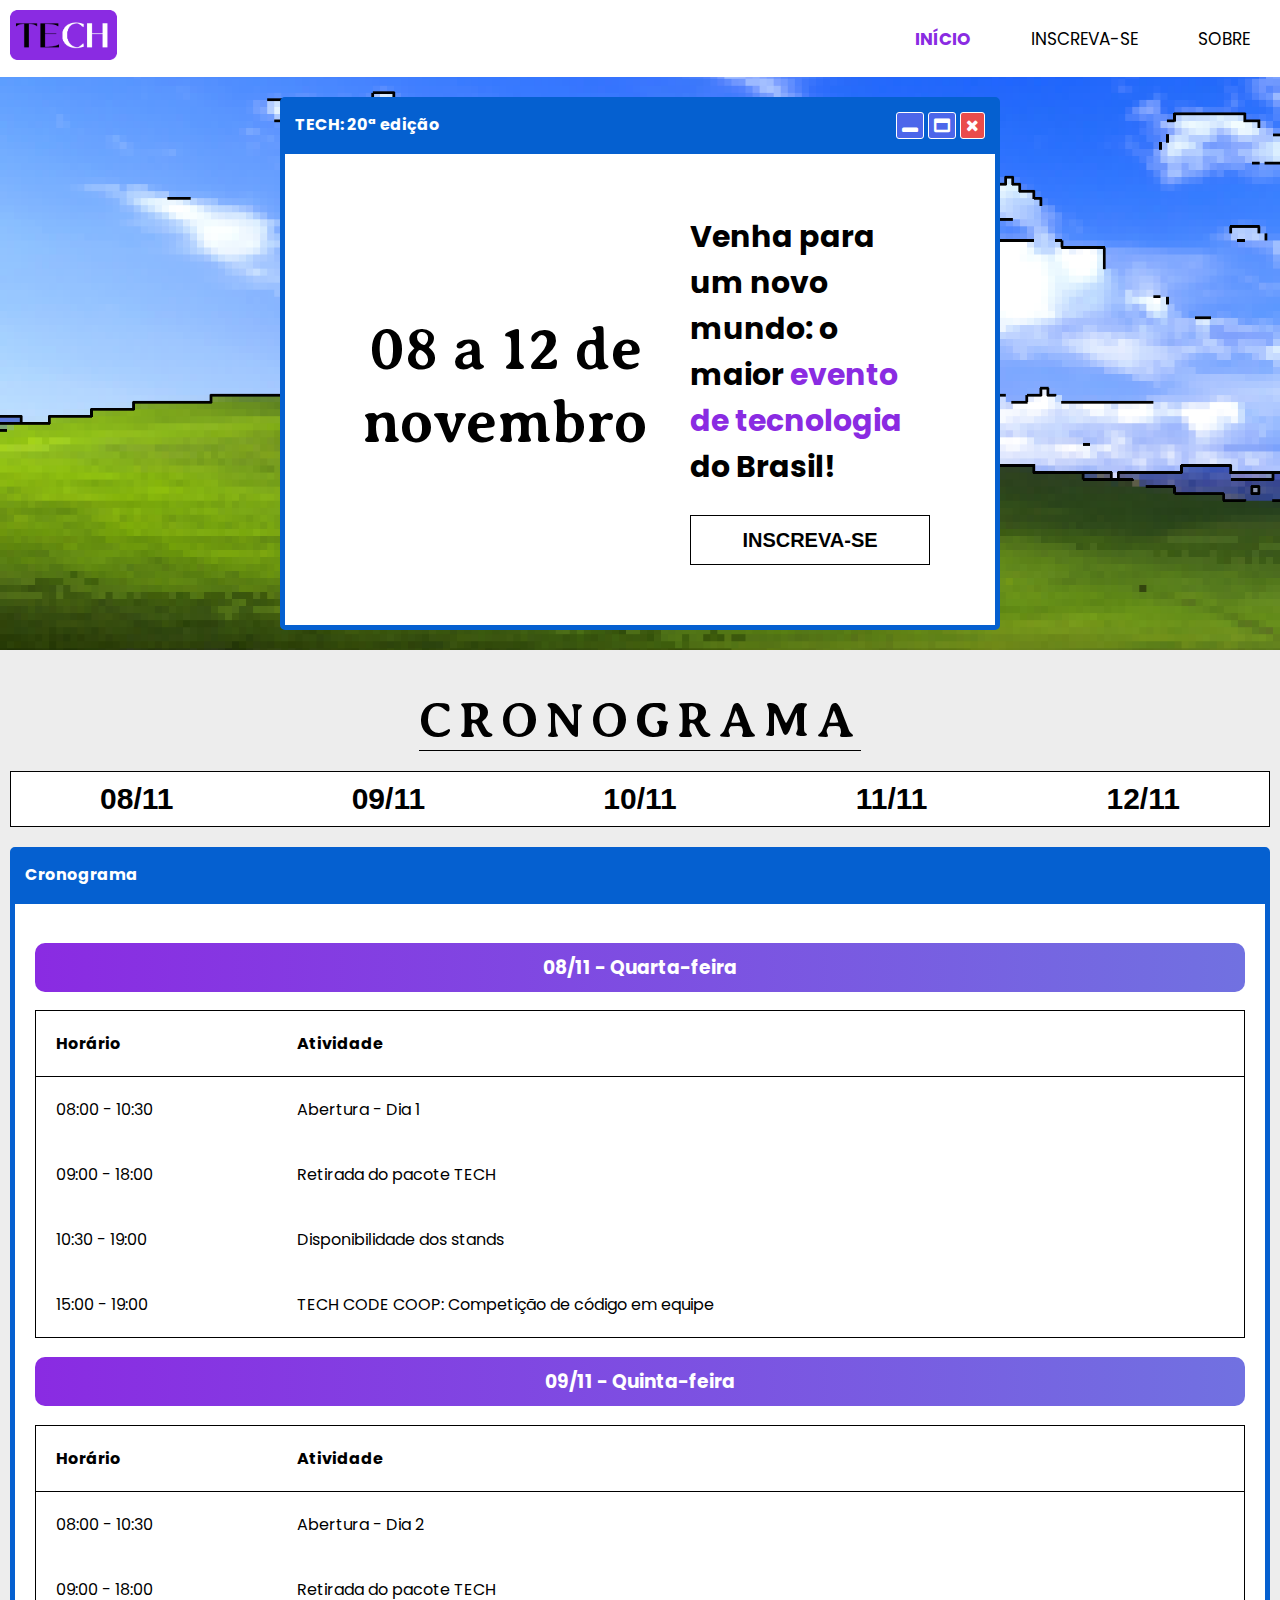
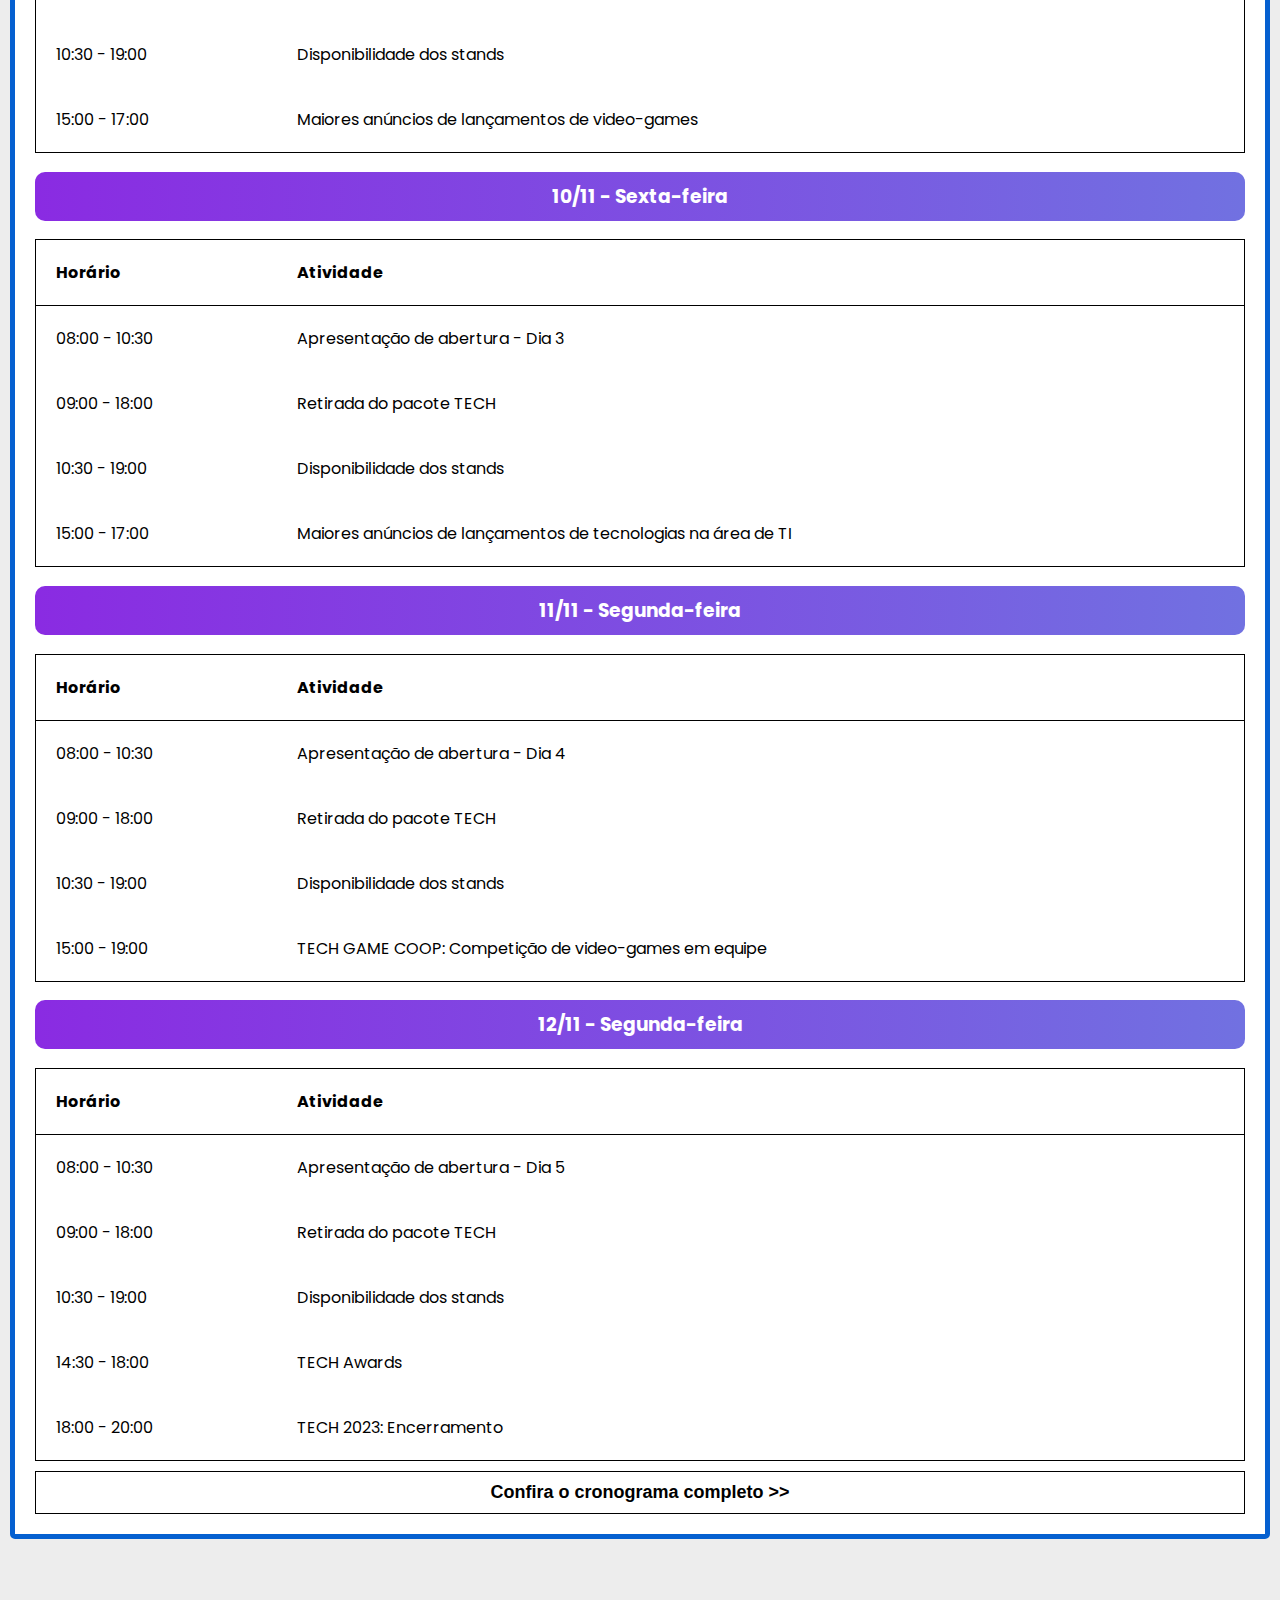
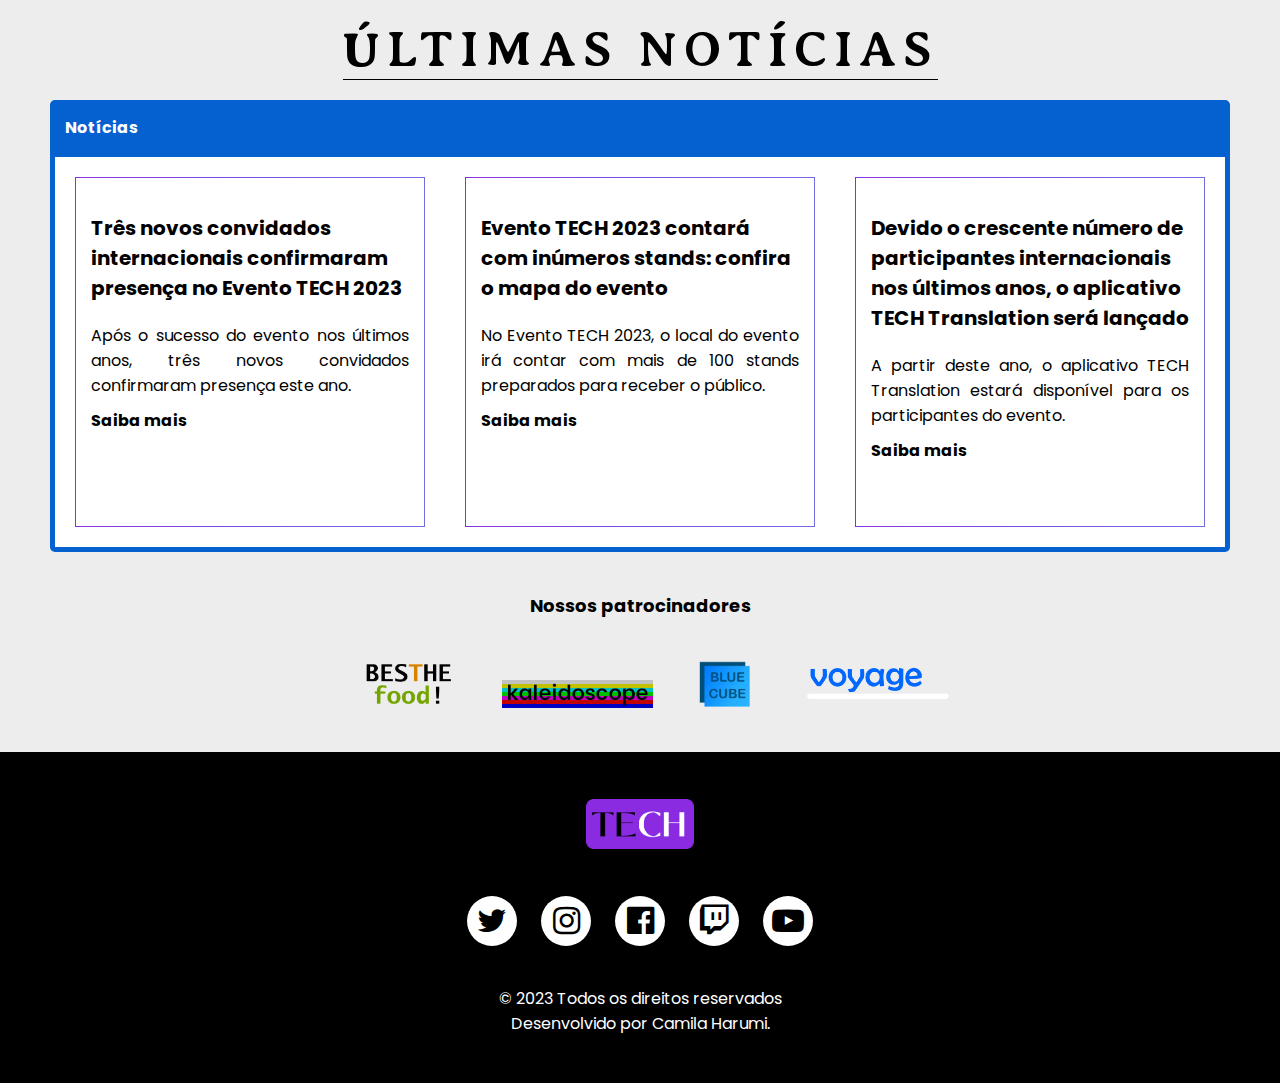
<file: index.html>
<!DOCTYPE html>
<html lang="pt-br">
<head>
    <meta charset="UTF-8">
    <meta name="viewport" content="width=device-width, initial-scale=1.0">
    <link rel="stylesheet" href="estilos/style.css">
    <link rel="stylesheet" href="estilos/styleIndex.css">
    <link rel="stylesheet" href="estilos/media-query.css">

    <link rel="stylesheet" href="https://cdnjs.cloudflare.com/ajax/libs/font-awesome/4.7.0/css/font-awesome.css">
    <link rel="stylesheet" href="https://fonts.googleapis.com/icon?family=Material+Icons"/>
    <link rel="shortcut icon" href="imagens/favicon.ico" type="image/x-icon">

    <title>TECH</title>
</head>
<body onresize="mudouTamanho()">
    <script type="text/javascript" src="script/script.js"></script>
    <header>
        <div class="caixa-logo">
            <a href="index.html"><img class="imagem-logo" src="imagens/logo-tech.png" alt="tech logo"></a>
        </div>

        <i id="menu-hamburguer" class="material-icons" onclick="clickMenu()">menu</i>
        <nav id="itens">
            <ul>
                <li><a id="active" class="menu-pagina" href="index.html" target="_self">Início</a></li>
                <li><a class="menu-pagina" href="form.html" target="_self">Inscreva-se</a></li>
                <li><a class="menu-pagina" href="about.html" target="_self">Sobre</a></li>
            </ul>
        </nav>
    </header>

    <main>
        <section id="informacoes">
            <div class="caixa-janela">
                <div class="janela">
                    <div class="titulo-janela">
                        <p>TECH: 20ª edição</p>
                        <div class="botoes-janela">
                            <div class="botao-minimize-icon">
                                <i class="fa fa-window-minimize" aria-hidden="true"></i>
                            </div>
                            <div class="botao-maximize-icon">
                                <i class="fa fa-window-maximize" aria-hidden="true"></i>
                            </div>
                            <div class="botao-close-icon">
                                <i class="fa fa-close" aria-hidden="true"></i>
                            </div>
                        </div>
                    </div>
                    <div id="container">
                        <article id="caixa">
                            <div class="caixa-conteudo">
                                <p>08 a 12 de novembro</p>
                            </div>
                        </article>
                        <article id="inscrever">
                            <p class="mensagem">Venha para um novo mundo: o maior <span class="texto-marcado">evento de tecnologia</span> do Brasil!</p>
                            <button class="botao-inscrever" type="button" onclick="window.location.href='form.html'">Inscreva-se</button>
                        </article>
                    </div>
                </div>
            </div>
        </section>

        <section id="cronograma">
            <h1>Cronograma</h1>
            <article>
                <div id="datas">
                    <button type="button" onclick="document.location.href='#primeiro-dia'">08/11</button>
                    <button type="button" onclick="document.location.href='#segundo-dia'">09/11</button>
                    <button type="button" onclick="document.location.href='#terceiro-dia'">10/11</button>
                    <button type="button" onclick="document.location.href='#quarto-dia'">11/11</button>
                    <button type="button" onclick="document.location.href='#quinto-dia'">12/11</button>
                </div>

                <div id="caixa-cronograma">
                    <div class="janela">
                        <div class="titulo-janela">
                            <p>Cronograma</p>
                        </div>
                        <div class="caixa-conteudo">
                            <div id="primeiro-dia" class="cronograma-dia">
                                <h3 class="titulo-dia">08/11 - Quarta-feira</h3>
                                <table>
                                    <tr>
                                        <th class="tabela-horario">Horário</th>
                                        <th class="tabela-atividade">Atividade</th>
                                    </tr>
                                    <tr>
                                        <td>08:00 - 10:30</td>
                                        <td>Abertura - Dia 1</td>
                                    </tr>
                                    <tr>
                                        <td>09:00 - 18:00</td>
                                        <td>Retirada do pacote TECH</td>
                                    </tr>
                                    <tr>
                                        <td>10:30 - 19:00</td>
                                        <td>Disponibilidade dos stands</td>
                                    </tr>
                                    <tr>
                                        <td>15:00 - 19:00</td>
                                        <td>TECH CODE COOP: Competição de código em equipe</td>
                                    </tr>
                                </table>
                            </div>
                            <div id="segundo-dia" class="cronograma-dia">
                                <h3 class="titulo-dia">09/11 - Quinta-feira</h3>
                                <table>
                                    <tr>
                                        <th class="tabela-horario">Horário</th>
                                        <th class="tabela-atividade">Atividade</th>
                                    </tr>
                                    <tr>
                                        <td>08:00 - 10:30</td>
                                        <td>Abertura - Dia 2</td>
                                    </tr>
                                    <tr>
                                        <td>09:00 - 18:00</td>
                                        <td>Retirada do pacote TECH</td>
                                    </tr>
                                    <tr>
                                        <td>10:30 - 19:00</td>
                                        <td>Disponibilidade dos stands</td>
                                    </tr>
                                    <tr>
                                        <td>15:00 - 17:00</td>
                                        <td>Maiores anúncios de lançamentos de video-games</td>
                                    </tr>
                                </table>
                            </div>
                            <div id="terceiro-dia" class="cronograma-dia">
                                <h3 class="titulo-dia">10/11 - Sexta-feira</h3>
                                <table>
                                    <tr>
                                        <th class="tabela-horario">Horário</th>
                                        <th class="tabela-atividade">Atividade</th>
                                    </tr>
                                    <tr>
                                        <td>08:00 - 10:30</td>
                                        <td>Apresentação de abertura - Dia 3</td>
                                    </tr>
                                    <tr>
                                        <td>09:00 - 18:00</td>
                                        <td>Retirada do pacote TECH</td>
                                    </tr>
                                    <tr>
                                        <td>10:30 - 19:00</td>
                                        <td>Disponibilidade dos stands</td>
                                    </tr>
                                    <tr>
                                        <td>15:00 - 17:00</td>
                                        <td>Maiores anúncios de lançamentos de tecnologias na área de TI</td>
                                    </tr>
                                </table>
                            </div>
                            <div id="quarto-dia" class="cronograma-dia">
                                <h3 class="titulo-dia">11/11 - Segunda-feira</h3>
                                <table>
                                    <tr>
                                        <th class="tabela-horario">Horário</th>
                                        <th class="tabela-atividade">Atividade</th>
                                    </tr>
                                    <tr>
                                        <td>08:00 - 10:30</td>
                                        <td>Apresentação de abertura - Dia 4</td>
                                    </tr>
                                    <tr>
                                        <td>09:00 - 18:00</td>
                                        <td>Retirada do pacote TECH</td>
                                    </tr>
                                    <tr>
                                        <td>10:30 - 19:00</td>
                                        <td>Disponibilidade dos stands</td>
                                    </tr>
                                    <tr>
                                        <td>15:00 - 19:00</td>
                                        <td>TECH GAME COOP: Competição de video-games em equipe</td>
                                    </tr>
                                </table>
                            </div>
                    
                            <div id="quinto-dia" class="cronograma-dia">
                                <h3 class="titulo-dia">12/11 - Segunda-feira</h3>
                                <table>
                                    <tr>
                                        <th class="tabela-horario">Horário</th>
                                        <th class="tabela-atividade">Atividade</th>
                                    </tr>
                                    <tr>
                                        <td>08:00 - 10:30</td>
                                        <td>Apresentação de abertura - Dia 5</td>
                                    </tr>
                                    <tr>
                                        <td>09:00 - 18:00</td>
                                        <td>Retirada do pacote TECH</td>
                                    </tr>
                                    <tr>
                                        <td>10:30 - 19:00</td>
                                        <td>Disponibilidade dos stands</td>
                                    </tr>
                                    <tr>
                                        <td>14:30 - 18:00</td>
                                        <td>TECH Awards</td>
                                    </tr>
                                    <tr>
                                        <td>18:00 - 20:00</td>
                                        <td>TECH 2023: Encerramento</td>
                                    </tr>
                                </table>
                            </div>

                            <div class="cronograma-completo">
                                <button class="botao-cronograma-completo" type="button" onclick="window.location.href='#'">
                                    Confira o cronograma completo &gt;&gt;
                                </button>
                            </div>
                        </div>
                    </div>
                </div>
            </article>
        </section>

        <section id="ultimas-noticias">
            <h1>Últimas notícias</h1>
            <div class="janela">
                <div class="titulo-janela">
                    <p>Notícias</p>
                </div>
                <div id="noticias">
                    <article class="caixa-noticia">
                        <div class="conteudo-noticia">
                            <h3 class="titulo-noticia">Três novos convidados internacionais confirmaram presença no Evento TECH 2023</h3>
                            <p>Após o sucesso do evento nos últimos anos, três novos convidados confirmaram presença este ano.</p>
                        </div>
                        <a class="saiba-mais" href="#">Saiba mais</a>
                    </article>
                    <article class="caixa-noticia">
                        <div class="conteudo-noticia">
                            <h3 class="titulo-noticia">Evento TECH 2023 contará com inúmeros stands: confira o mapa do evento</h3>
                            <p>No Evento TECH 2023, o local do evento irá contar com mais de 100 stands preparados para receber o público.</p>
                            <a class="saiba-mais" href="#">Saiba mais</a>
                        </div>
                    </article>
                    <article class="caixa-noticia">
                        <div class="conteudo-noticia">
                            <h3 class="titulo-noticia">Devido o crescente número de participantes internacionais nos últimos anos, o aplicativo TECH Translation será lançado</h3>
                            <p>A partir deste ano, o aplicativo TECH Translation estará disponível para os participantes do evento.</p>
                            <a class="saiba-mais" href="#">Saiba mais</a>
                        </div>
                    </article>
                </div>
            </div>
        </section>

        <div id="patrocinadores">
            <p>Nossos patrocinadores</p>
            <div id="logos-patrocinadores">
                <ul>
                    <li><img id="logo-the-best-food" src="imagens/logo-the-best-food.png" alt="the best food logo"></li>
                    <li><img id="logo-kaleidoscope" src="imagens/logo-kaleidoscope.png" alt="kaleidoscope logo"></li>
                    <li><img id="logo-bluecube" src="imagens/logo-bluecube.png" alt="blue cube logo"></li>
                    <li><img id="logo-voyage" src="imagens/logo-voyage.png" alt="voyage logo"></li>
                </ul>
            </div>
        </div>
    </main>

    <footer>
        <div id="footer-logo">
            <img class="imagem-logo" src="imagens/logo-tech.png" alt="tech logo">
        </div>
        <div id="compartilhar">
            <ul>
                <div class="botao-rede-social">
                    <li><i class="fa fa-twitter fa-2x" aria-hidden="true"><a href="#" target="_blank"></a></i></li>
                </div>
                <div class="botao-rede-social">
                    <li><i class="fa fa-instagram fa-2x" aria-hidden="true"><a href="#" target="_blank"></a></i></li>
                </div>
                <div class="botao-rede-social">
                    <li><i class="fa fa-facebook-official fa-2x" aria-hidden="true"><a href="#" target="_blank"></a></i></li>
                </div>
                <div class="botao-rede-social">
                    <li><i class="fa fa-twitch fa-2x" aria-hidden="true"><a href="#" target="_blank"></a></i></li>
                </div>
                <div class="botao-rede-social">
                    <li><i class="fa fa-youtube-play fa-2x" aria-hidden="true"><a href="#" target="_blank"></a></i></li>
                </div>
            </ul>
        </div>

        <div id="direitos">
            <p>&copy; 2023 Todos os direitos reservados</p>
            <p>Desenvolvido por Camila Harumi.</p>
        </div>
    </footer>
</body>
</html>
</file>
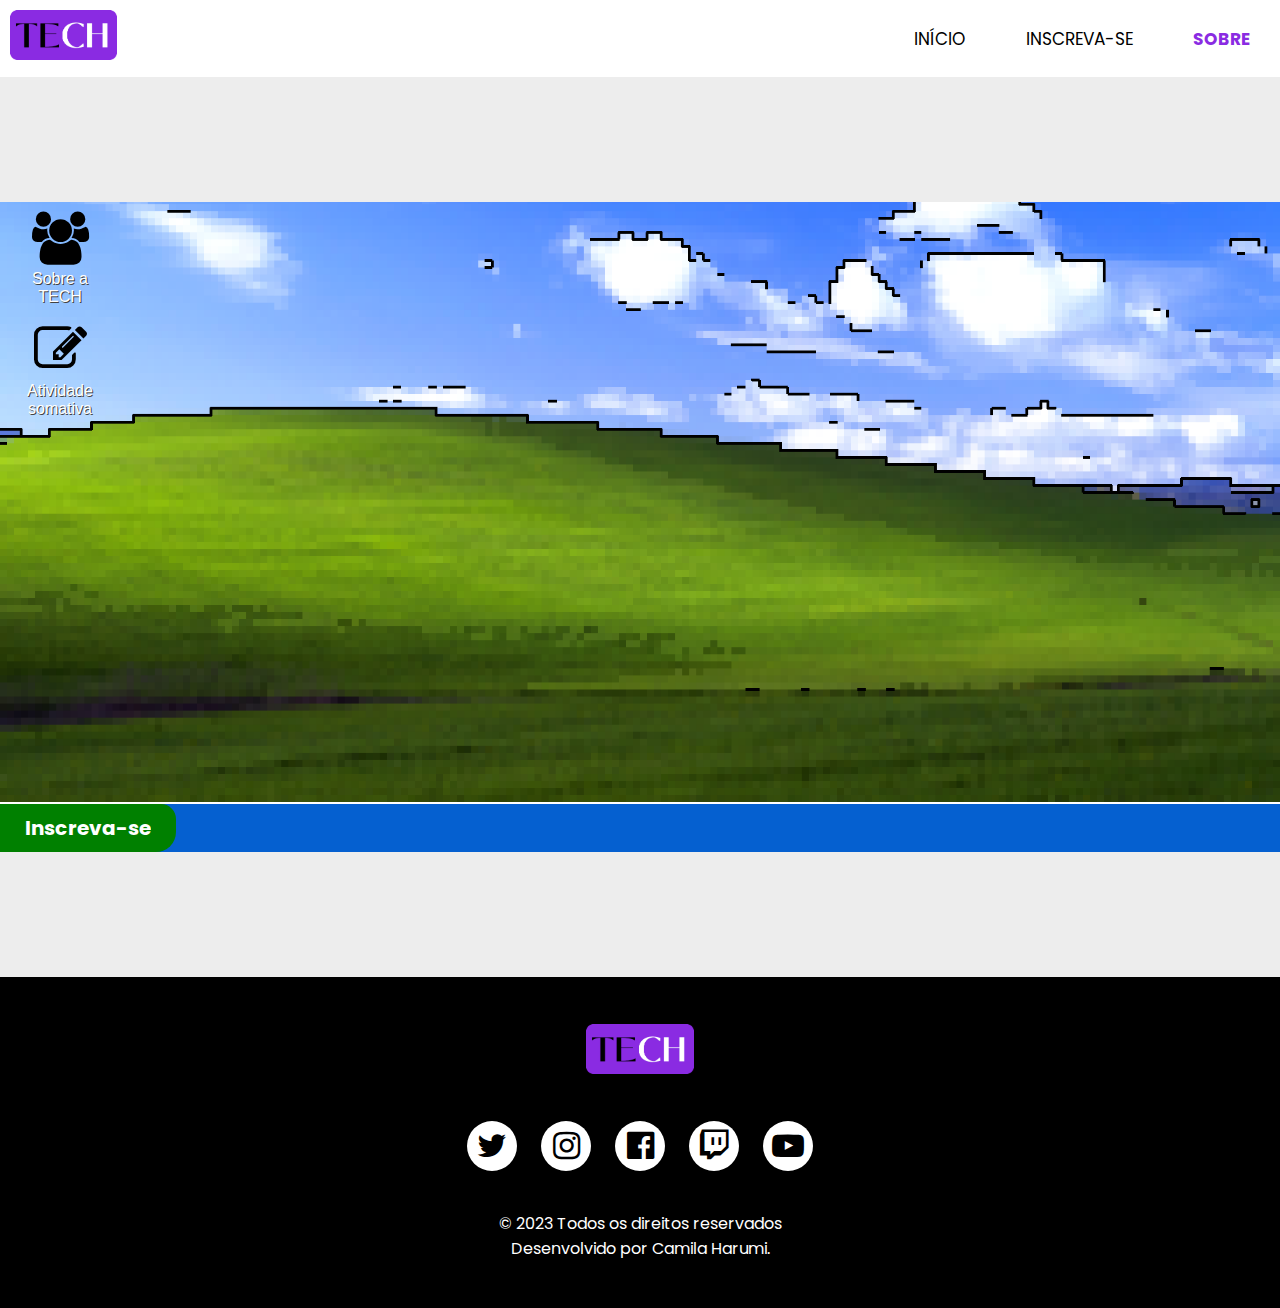
<file: about.html>
<!DOCTYPE html>
<html lang="pt-br">
<head>
    <meta charset="UTF-8">
    <meta name="viewport" content="width=device-width, initial-scale=1.0">
    <link rel="stylesheet" href="estilos/style.css">
    <link rel="stylesheet" href="estilos/styleAbout.css">
    <link rel="stylesheet" href="estilos/media-query.css">

    <link rel="stylesheet" href="https://cdnjs.cloudflare.com/ajax/libs/font-awesome/4.7.0/css/font-awesome.css">
    <link rel="stylesheet" href="https://fonts.googleapis.com/icon?family=Material+Icons"/>
    <link rel="shortcut icon" href="imagens/favicon.ico" type="image/x-icon">

    <title>Sobre</title>
</head>
<body onresize="mudouTamanho()">
    <script type="text/javascript" src="script/script.js"></script>
    <header>
        <div class="caixa-logo">
            <a href="index.html"><img class="imagem-logo" src="imagens/logo-tech.png" alt="tech logo"></a>
        </div>

        <i id="menu-hamburguer" class="material-icons" onclick="clickMenu()">menu</i>
        <nav id="itens">
            <ul>
                <li><a class="menu-pagina" href="index.html" target="_self">Início</a></li>
                <li><a class="menu-pagina" href="form.html" target="_self">Inscreva-se</a></li>
                <li><a id="active" class="menu-pagina" href="about.html" target="_self">Sobre</a></li>
            </ul>
        </nav>
    </header>

    <main>
        <section id="sobre">
            <div class="computador">
                <div class="area-trabalho">
                    <div class="icones-area-trabalho">
                        <ul>
                            <li class="icone">
                                <!--Abrir o modal-->
                                <button id="tech-modal-button" onclick="openModal('tech')">
                                    <i class="fa fa-users fa-4x" aria-hidden="true"></i>
                                    <p>Sobre a TECH</p>
                                </button>
                            <li class="icone">
                                <!--Abrir o modal-->
                                <button id="atividade-somativa-modal-button" onclick="openModal('atividade-somativa')">
                                    <i class="fa fa-pencil-square-o fa-4x" aria-hidden="true"></i>
                                    <p>Atividade somativa</p>
                                </button>
                            </li>
                        </ul>
                    </div>

                    <!--Modal-->
                    <div id="tech-modal" class="modal">
                        <div class="titulo-janela">
                            <p>TECH</p>
                            <div class="botoes-janela">
                                <div class="botao-minimize-icon"><i class="fa fa-window-minimize" aria-hidden="true"></i></div>
                                <div class="botao-maximize-icon"><i class="fa fa-window-maximize" aria-hidden="true"></i></div>
                                <div class="botao-close-icon"><i class="fa fa-close" aria-hidden="true"></i></div>
                            </div>
                        </div>
                        <!-- Conteúdo do modal -->
                        <div class="conteudo-modal">
                            <section id="quem-somos">
                                <h2>Quem somos?</h2>
                                <article>
                                    <h3>Introdução</h3>
                                    <p>Somos a TECH, o maior evento anual de tecnologia do Brasil, que recebe diversos participantes e convidados do mundo inteiro em todas as suas edições. Temos como objetivo trazer entretenimento para o público com as diversas atrações disponíveis durante o período do evento, e queremos que você participe dessa experiência conosco!</p>
                                    <h3>O que é TECH?</h3>
                                    <p>Embora o nome TECH seja simples e frequentemente usado por empresas de tecnologia, possui um grande significado para a nossa história, pois carrega o nome da criadora do evento nas letras "CH".</p>
                                </article>
                            </section>
                        </div>
                    </div>

                    <!--Modal-->
                    <div id="atividade-somativa-modal" class="modal">
                        <div class="titulo-janela">
                            <p>Atividade somativa</p>
                            <div class="botoes-janela">
                                <div class="botao-minimize-icon"><i class="fa fa-window-minimize" aria-hidden="true"></i></div>
                                <div class="botao-maximize-icon"><i class="fa fa-window-maximize" aria-hidden="true"></i></div>
                                <div class="botao-close-icon"><i class="fa fa-close" aria-hidden="true"></i></div>
                            </div>
                        </div>
                        <!-- Conteúdo do modal -->
                        <div class="conteudo-modal">
                            <div id="pagina">
                                <div id="esquerda">
                                    <section id="apresentacao">
                                        <h2>Apresentação</h2>
                                        <article>
                                            <h3>Introdução</h3>
                                            <div id="texto-sobre-atividade">
                                                <p>O desenvolvimento desse site tem como objetivo explorar as capacidades que o conjunto de linguagens <abbr title="HyperText Markup Language">HTML</abbr>, <abbr title="Cascading Style Sheets">CSS</abbr> e JavaScript oferece.</p>
                                                <p>Para prover mais profundidade à atividade e possibilitar a utilização de diversos recursos, o site foi desenvolvido simulando um evento de tecnologia.</p>
                                            </div>
                            
                                            <h4>Percentual de utilização das linguagens HTML, CSS e JavaScript</h4>
                                            <p>*Os dados apresentados abaixo são apenas estimativas e não representam totalmente a realidade do código.</p>
                                            <div id="linguagens">
                                                <ul>
                                                    <li class="linguagem">
                                                        <span>HTML</span>
                                                        <span class="percentual">
                                                            <div style="width: 50%;"></div>
                                                        </span>
                                                    </li>
                                                    <li class="linguagem">
                                                        <span>CSS</span>
                                                        <span class="percentual">
                                                            <div style="width: 40%;"></div>
                                                        </span>
                                                    </li>
                                                    <li class="linguagem">
                                                        <span>JavaScript</span>
                                                        <span class="percentual">
                                                            <div style="width: 10%;"></div>
                                                        </span>
                                                    </li>
                                                </ul>
                                            </div>
                                        </article>
                                        <article>
                                            <h3>Componentes do site</h3>
                                            <ol type="1">
                                                <dl>
                                                    <div class="topico">
                                                        <li>
                                                            <dt>index.html</dt>
                                                            <dd><strong>Página inicial do site</strong>. Informações do evento que está sendo simulado como meio de apresentar as habilidades desenvolvidas durante a disciplina.</dd>
                                                        </li>
                                                    </div>
                                                    <div class="topico">
                                                        <li>
                                                            <dt>form.html</dt>
                                                            <dd><strong>Formulário para preenchimento de dados</strong>. O formulário solicita as seguintes informações: nome, sobrenome, e-mail e país. Todos os campos possuem validação dos dados, dessa forma, dados indesejados são evitados.</dd>
                                                        </li>
                                                    </div>
                                                    <div class="topico">
                                                        <li>
                                                            <dt>formAction.html</dt>
                                                            <dd><strong>Recebimento dos dados de formulário</strong>. Os dados enviados pelo formulário são recebidos via JavaScript, com a utilização do método GET.<br>Para a visualização dos dados, foi criado um cartão por meio da linguagem CSS, onde na parte de trás se encontram as informações inseridas, apresentadas em forma de tabela.</dd>
                                                        </li>
                                                    </div>
                                                    <div class="topico">
                                                        <li>
                                                            <dt>about.html</dt>
                                                            <dd><strong>Informações sobre o site</strong>. Apresentação da atividade proposta e informações do autor.</dd>
                                                        </li>
                                                    </div>
                                                </dl>
                                            </ol>
                                        </article>
                                        <article>
                                            <h3>Estilos do site</h3>
                                            <div>
                                                <h4>Paleta de cores</h4>
                                                <p>Para garantir a harmonia de cores no site, a seguinte paleta de cores foi utilizada:</p>
                                                <div id="paletaCores">
                                                    <div class="cor"><p id="cor-azul">#424242</p></div>
                                                    <div class="cor"><p id="cor-roxo">#8a2be2</p></div>
                                                    <div class="cor"><p id="cor-azul-claro">#7171e1</p></div>
                                                    <div class="cor"><p id="cor-cinza">#CDCDCD</p></div>
                                                </div>
                                            </div>
                                            <div id="fontes">
                                                <h4>Fontes</h4>
                                                <ul>
                                                    <li id="fontePoppins">Poppins</li>
                                                    <li id="fonteAveriaSerifLibre">Averia Serif Libre</li>
                                                </ul>
                                            </div>
                                        </article>
                                    </section>
                                </div>
                                <div id="direita">
                                    <section id="autora">
                                        <h2>Autora</h2>
                                        <article>
                                            <div class="texto-perfil">
                                                <p class="nome-autora">Camila Harumi</p>
                                                <p>Tecnólogo em Análise e Desenvolvimento de Sistemas</p>
                                            </div>
                                            <div id="redes-sociais">
                                                <ul>
                                                    <div class="botao-rede-social">
                                                        <li><i class="fa fa-github" aria-hidden="true"><a href="#" target="_blank"></a></i></li>
                                                    </div>
                                                    <div class="botao-rede-social">
                                                        <li><i class="fa fa-linkedin" aria-hidden="true"><a href="#" target="_blank"></a></i></li>
                                                    </div>
                                                </ul>
                                            </div>
                                            <hr>
                                            <div>
                                                <p>Atividade oferecida por: PUCPR</p>
                                                <p>Disciplina: Fundamentos de Programação Web</p>
                                            </div>
                                        </article>
                                    </section>
                                </div>
                            </div>
                        </div>
                    </div>
            
                </div>
                <div class="barra-tarefas">
                    <div class="botao-inscrever">
                        <a href="form.html">Inscreva-se</a>
                    </div>
                </div>
            </div>
        </section>
    </main>

    <footer>
        <div id="footer-logo">
            <img class="imagem-logo" src="imagens/logo-tech.png" alt="tech logo">
        </div>
        <div id="compartilhar">
            <ul>
                <div class="botao-rede-social">
                    <li><i class="fa fa-twitter fa-2x" aria-hidden="true"><a href="#" target="_blank"></a></i></li>
                </div>
                <div class="botao-rede-social">
                    <li><i class="fa fa-instagram fa-2x" aria-hidden="true"><a href="#" target="_blank"></a></i></li>
                </div>
                <div class="botao-rede-social">
                    <li><i class="fa fa-facebook-official fa-2x" aria-hidden="true"><a href="#" target="_blank"></a></i></li>
                </div>
                <div class="botao-rede-social">
                    <li><i class="fa fa-twitch fa-2x" aria-hidden="true"><a href="#" target="_blank"></a></i></li>
                </div>
                <div class="botao-rede-social">
                    <li><i class="fa fa-youtube-play fa-2x" aria-hidden="true"><a href="#" target="_blank"></a></i></li>
                </div>
            </ul>
        </div>

        <div id="direitos">
            <p>&copy; 2023 Todos os direitos reservados</p>
            <p>Desenvolvido por Camila Harumi.</p>
        </div>
    </footer>

    <script src="script/script.js"></script>
</body>
</html>
</file>
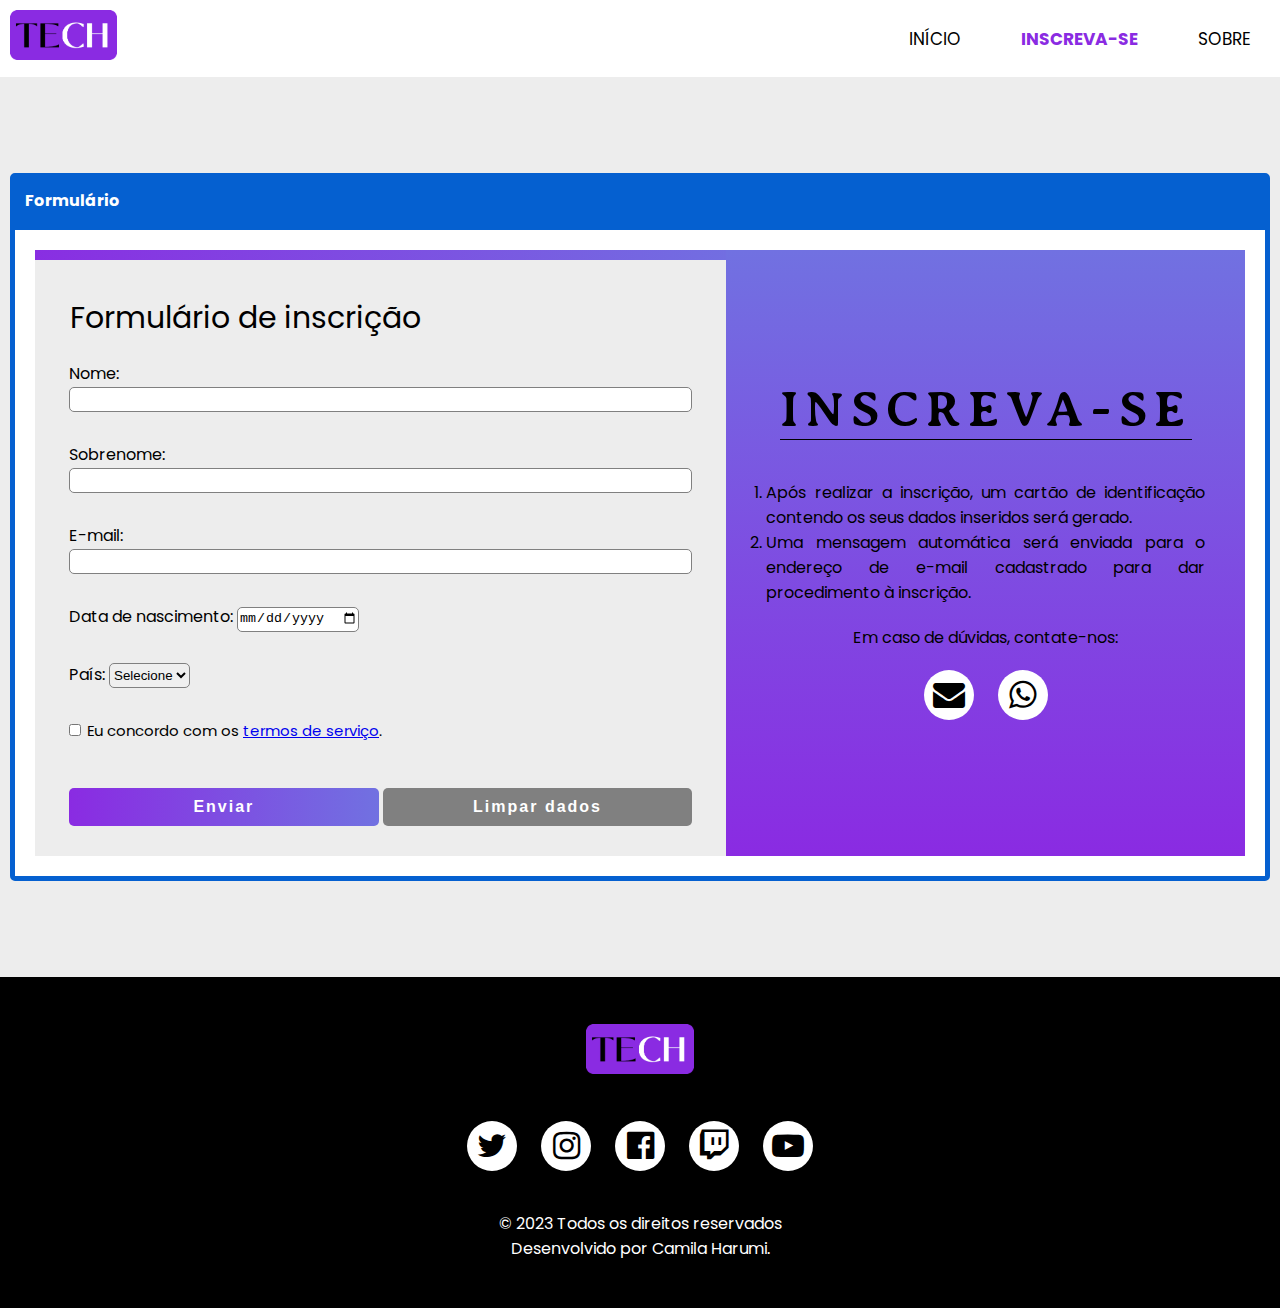
<file: form.html>
<!DOCTYPE html>
<html lang="pt-br">
<head>
    <meta charset="UTF-8">
    <meta name="viewport" content="width=device-width, initial-scale=1.0">
    <link rel="stylesheet" href="estilos/style.css">
    <link rel="stylesheet" href="estilos/styleForm.css">
    <link rel="stylesheet" href="estilos/media-query.css">

    <link rel="stylesheet" href="https://fonts.googleapis.com/icon?family=Material+Icons"/>
    <link rel="stylesheet" href="https://cdnjs.cloudflare.com/ajax/libs/font-awesome/4.7.0/css/font-awesome.css">
    <link rel="shortcut icon" href="imagens/favicon.ico" type="image/x-icon">

    <title>Inscreva-se</title>
</head>
<body onresize="mudouTamanho()">
    <script type="text/javascript" src="script/script.js"></script>
    <header>
        <div class="caixa-logo">
            <a href="index.html"><img class="imagem-logo" src="imagens/logo-tech.png" alt="tech logo"></a>
        </div>

        <i id="menu-hamburguer" class="material-icons" onclick="clickMenu()">menu</i>
        <nav id="itens">
            <ul>
                <li><a class="menu-pagina" href="index.html" target="_self">Início</a></li>
                <li><a id="active" class="menu-pagina" href="form.html" target="_self">Inscreva-se</a></li>
                <li><a class="menu-pagina" href="about.html" target="_self">Sobre</a></li>
            </ul>
        </nav>
    </header>

    <main>
        <div id="janela">
            <div class="titulo-janela">
                <p>Formulário</p>
            </div>
            <div id="container">
                <div id="caixa-esquerda">
                    <h2>Formulário de inscrição</h2>
                    <form action="formAction.html" method="get" autocomplete="off">
                        <fieldset>
                            <div class="campo">
                                <label for="nome">Nome:</label>
                                <input type="text" id="nome" name="Nome" required minlength="2">
                            </div>
                            <div class="campo">
                                <label for="snome">Sobrenome:</label>
                                <input type="text" id="snome" name="Sobrenome" required minlength="2">
                            </div>
                            <div class="campo">
                                <label for="email">E-mail:</label>
                                <input type="email" name="E-mail" id="email" required>
                            </div>
                            <div class="campo">
                                <label for="data-nascimento">Data de nascimento:</label>
                                <input type="date" id="data-nascimento" name="Data de nascimento" required>
                            </div>
                            <div class="campo">
                                <label for="pais">País:</label>
                                <select id="pais" name="País" required>
                                    <option value="" selected disabled hidden>Selecione</option>
                                    <option value="Brasil">Brasil</option>
                                    <option value="Outro">Outro</option>
                                </select>
                            </div>
                            <div class="campo">
                                <input type="checkbox" name="agree-term" id="agree-term" class="agree-term" required>
                                <label for="agree-term" class="label-agree-term">Eu concordo com os <a href="#">termos de serviço</a>.</label>
                            </div>
                        </fieldset>
                        <fieldset>
                            <div id="botoes">
                                <button type="submit" id="botao-enviar">Enviar</button>
                                <button type="reset" id="botao-limpar-dados">Limpar dados</button>
                            </div>
                        </fieldset>
                    </form>
                </div>
                <div id="caixa-direita">
                    <div class="conteudo">
                        <h1>Inscreva-se</h1>
                        <ol type="1">
                            <li>
                                <p>Após realizar a inscrição, um cartão de identificação contendo os seus dados inseridos será gerado.</p>
                            </li>
                            <li>
                                <p>Uma mensagem automática será enviada para o endereço de e-mail cadastrado para dar procedimento à inscrição.</p>
                            </li>
                        </ol>
                        <p>Em caso de dúvidas, contate-nos:</p>
                        <div id="contato">
                            <ul>
                                <div class="botao-contato">
                                    <li><i class="fa fa-envelope fa-2x" aria-hidden="true"><a href="#" target="_blank"></a></i></li>
                                </div>
                                <div class="botao-contato">
                                    <li><i class="fa fa-whatsapp fa-2x" aria-hidden="true"><a href="#" target="_blank"></a></i></li>
                                </div>
                            </ul>
                        </div>
                    </div>
                </div>
            </div>
        </div>
    </main>

    <footer>
        <div id="footer-logo">
            <img class="imagem-logo" src="imagens/logo-tech.png" alt="tech logo">
        </div>
        <div id="compartilhar">
            <ul>
                <div class="botao-rede-social">
                    <li><i class="fa fa-twitter fa-2x" aria-hidden="true"><a href="#" target="_blank"></a></i></li>
                </div>
                <div class="botao-rede-social">
                    <li><i class="fa fa-instagram fa-2x" aria-hidden="true"><a href="#" target="_blank"></a></i></li>
                </div>
                <div class="botao-rede-social">
                    <li><i class="fa fa-facebook-official fa-2x" aria-hidden="true"><a href="#" target="_blank"></a></i></li>
                </div>
                <div class="botao-rede-social">
                    <li><i class="fa fa-twitch fa-2x" aria-hidden="true"><a href="#" target="_blank"></a></i></li>
                </div>
                <div class="botao-rede-social">
                    <li><i class="fa fa-youtube-play fa-2x" aria-hidden="true"><a href="#" target="_blank"></a></i></li>
                </div>
            </ul>
        </div>

        <div id="direitos">
            <p>&copy; 2023 Todos os direitos reservados</p>
            <p>Desenvolvido por Camila Harumi.</p>
        </div>
    </footer>
</body>
</html>
</file>
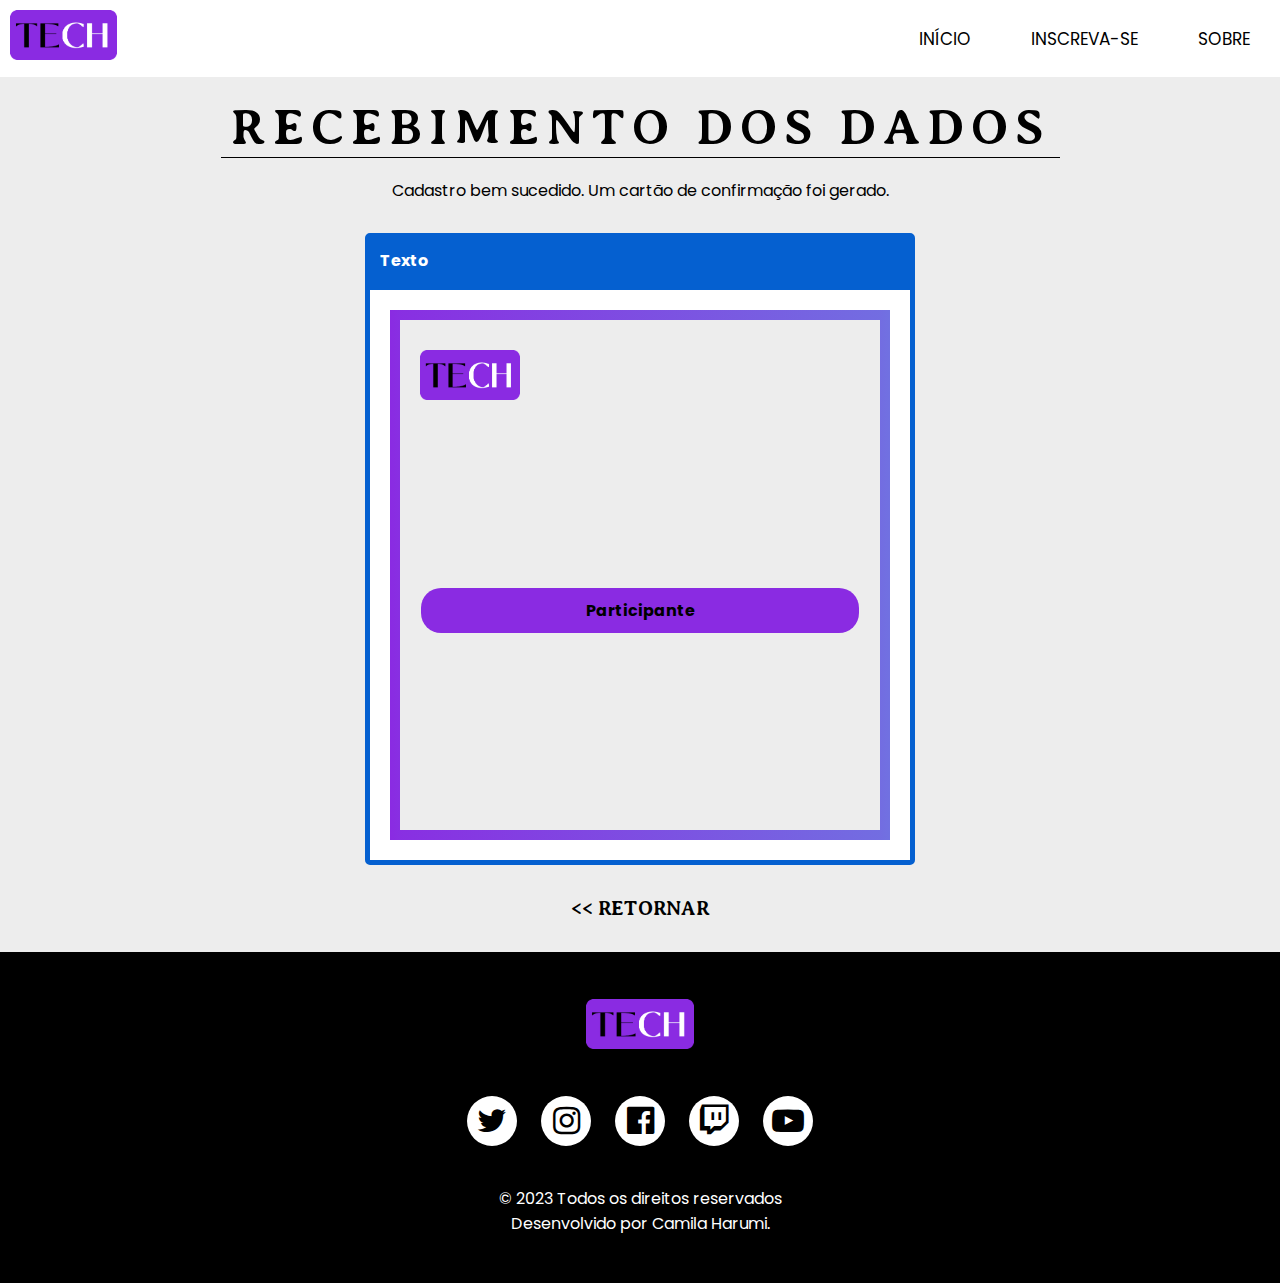
<file: formAction.html>
<!DOCTYPE html>
<html lang="pt-br">
<head>
    <meta charset="UTF-8">
    <meta name="viewport" content="width=device-width, initial-scale=1.0">
    <link rel="stylesheet" href="estilos/style.css">
    <link rel="stylesheet" href="estilos/styleFormAction.css">
    <link rel="stylesheet" href="estilos/media-query.css">

    <link rel="stylesheet" href="https://cdnjs.cloudflare.com/ajax/libs/font-awesome/4.7.0/css/font-awesome.css">
    <link rel="stylesheet" href="https://fonts.googleapis.com/icon?family=Material+Icons"/>
    <link rel="shortcut icon" href="imagens/favicon.ico" type="image/x-icon">

    <title>Recebimento de dados</title>
</head>
<body onresize="mudouTamanho()">
    <script type="text/javascript" src="script/script.js"></script>
    <header>
        <div class="caixa-logo">
            <a href="index.html"><img class="imagem-logo" src="imagens/logo-tech.png" alt="tech logo"></a>
        </div>

        <i id="menu-hamburguer" class="material-icons" onclick="clickMenu()">menu</i>
        <nav id="itens">
            <ul>
                <li><a class="menu-pagina" href="index.html" target="_self">Início</a></li>
                <li><a class="menu-pagina" href="form.html" target="_self">Inscreva-se</a></li>
                <li><a class="menu-pagina" href="about.html" target="_self">Sobre</a></li>
            </ul>
        </nav>
    </header>

    <main>
        <script type="text/javascript" src="script/script.js"></script>
            <h1>Recebimento dos dados</h1>
            <div class="texto">
                <p>Cadastro bem sucedido. Um cartão de confirmação foi gerado.</p>
            </div>

            <div id="container">
                <div id="janela">
                    <div class="janela-titulo">
                        <p>Texto</p>
                    </div>
                    <div class="janela-conteudo">
                        <div id="cartao">
                            <div class="caixa-logo"><img class="imagem-logo" src="imagens/logo-tech.png" alt=""></div>
                            <table>
                                <tr>
                                    <th colspan="2"><div class="titulo-tabela">Participante</div></th>
                                </tr>
                                <script lang="javascript">
                                    var params = new Array();
                                    params = getParameters();
                                    for (let [key, value] of Object.entries(params)) {
                                        if (key == 'agree-term') {
                                            continue;
                                        }
                                        document.write("<tr><td><strong>" + key + "</strong></td><td>" + value + "</td></tr>");
                                    }
                                </script>
                            </table>
                        </div>
                    </div>
                </div>
            </div>
            <button class="botao-retornar" type="button" onclick="window.location.href='index.html'">&lt;&lt; Retornar</button>
    </main>
    
    <footer>
        <div id="footer-logo">
            <img class="imagem-logo" src="imagens/logo-tech.png" alt="tech logo">
        </div>
        <div id="compartilhar">
            <ul>
                <div class="botao-rede-social">
                    <li><i class="fa fa-twitter fa-2x" aria-hidden="true"><a href="#" target="_blank"></a></i></li>
                </div>
                <div class="botao-rede-social">
                    <li><i class="fa fa-instagram fa-2x" aria-hidden="true"><a href="#" target="_blank"></a></i></li>
                </div>
                <div class="botao-rede-social">
                    <li><i class="fa fa-facebook-official fa-2x" aria-hidden="true"><a href="#" target="_blank"></a></i></li>
                </div>
                <div class="botao-rede-social">
                    <li><i class="fa fa-twitch fa-2x" aria-hidden="true"><a href="#" target="_blank"></a></i></li>
                </div>
                <div class="botao-rede-social">
                    <li><i class="fa fa-youtube-play fa-2x" aria-hidden="true"><a href="#" target="_blank"></a></i></li>
                </div>
            </ul>
        </div>

        <div id="direitos">
            <p>&copy; 2023 Todos os direitos reservados</p>
            <p>Desenvolvido por Camila Harumi.</p>
        </div>
    </footer>
</body>
</html>
</file>
<file: estilos/style.css>
@charset "UTF-8";

@import url('https://fonts.googleapis.com/css2?family=Averia+Serif+Libre&display=swap');
@import url('https://fonts.googleapis.com/css2?family=Poppins&display=swap');

* {
    box-sizing: border-box;
    -webkit-box-sizing: border-box;
    -moz-box-sizing: border-box;
}

body, h1, h2, p, a {
    padding: 0px;
    margin: 0px;
    overflow-x: hidden;
}

body {
    font-family: 'Poppins', Arial, sans-serif;
    background-color: rgb(237, 237, 237);
}

p {
    text-align: justify;
}

h1 {
    font-family: 'Averia Serif Libre', 'Segoe UI', Tahoma, Geneva, Verdana, sans-serif;
    font-size: 50px;
    text-align: center;
    text-transform: uppercase;
    letter-spacing: 7px;
    width: fit-content;
    margin: 20px auto;
    border-bottom: 1px solid black;
}

/* HEADER */

header {
    background-color: white;
    width: 100%;
    padding: 0px;
    margin: 0px;
    overflow: hidden;
}

.caixa-logo {
    float: left;
    margin: 10px;
}

.imagem-logo {
    height: 50px;
    text-decoration: none;
}

nav#itens {
    display: none;
}

nav ul {
    display: flex;
    flex-direction: column;
    list-style-type: none;
    width: 100%;
    padding: 0px;
    margin: 0px;
}

nav li {
    display: block;
}

nav li .menu-pagina {
    display: block;
    color: black;
    font-size: 17px;
    text-transform: uppercase;
    text-decoration: none;
    text-align: center;
    height: 100%;
    width: 100%;
    padding: 10px;
    transition: 0.2s;
}

.menu-pagina:hover {
    color: blueviolet;
    background-color: rgb(212, 212, 212);
}

#active {
    color: blueviolet;
    font-weight: bold;
}

i#menu-hamburguer {
    float: right;
    color: black;
    margin: 20px;
    cursor: pointer;
}

/* FOOTER */

footer {
    background-color: black;
    padding: 17px;
}

footer p {
    color: white;
    text-align: center;
}

div#footer-logo {
    text-align: center;
    margin: 30px;
}

div#compartilhar ul {
    padding: 0px;
    margin: 0px;
    list-style-type: none;
    text-align: center;
}

div#compartilhar ul li {
    margin: 10px;
    background-color: white;
    border-radius: 50%;
    width: 50px;
    height: 50px;
    display: flex;
    align-items: center;
    justify-content: center;
}

div#compartilhar ul li:hover {
    background-color: #CDCDCD;
    cursor: pointer;
}

div#compartilhar .botao-rede-social {
    display: inline-block;
}

div#direitos {
    margin: 30px;
}
</file>
<file: estilos/styleIndex.css>
@charset "UTF-8";

@import url('https://fonts.googleapis.com/css2?family=Averia+Serif+Libre&display=swap');
@import url('https://fonts.googleapis.com/css2?family=Poppins&display=swap');

/* MAIN -> Informações */

section#informacoes {
    background-image: url(../imagens/imagem-fundo.png);
    background-position: center;
    background-size: cover;
}

.caixa-janela {
    padding: 20px 10px;
}

.janela {
    width: fit-content;
    height: fit-content;
    margin: auto;
    border: 5px solid rgb(5, 96, 208);
    border-radius: 5px;
    background-color: white;
}

.titulo-janela {
    background-color: rgb(5, 96, 208);
    text-align: left;
    padding: 10px;
}

.titulo-janela p {
    display: inline-block;
    color: white;
    font-weight: bold;
}

.botao-close-icon {
    display: inline-block;
    color: white;
    background-color: rgb(234, 76, 76);
    width: fit-content;
    height: fit-content;
    padding-left: 5px;
    padding-right: 5px;
    border: 1px solid white;
    border-radius: 3px;
}

.botao-maximize-icon,
.botao-minimize-icon {
    display: inline-block;
    color: white;
    background-color: rgb(76, 102, 234);
    width: fit-content;
    height: fit-content;
    padding-left: 5px;
    padding-right: 5px;
    border: 1px solid white;
    border-radius: 3px;
}

.botoes-janela {
    float: right;
}

.texto-marcado {
    color: blueviolet;
}

div#container {
    display: flex;
    flex-direction: row;
    align-items: center;
    justify-content: center;
    width: fit-content;
    padding: 50px;
}

article#caixa {
    display: inline-block;
}

section#informacoes .caixa-conteudo {
    display: inline-block;
}

section#informacoes .caixa-conteudo .titulo-caixa {
    color: black;
    font-size: 16px;
    padding: 10px;
    margin: 0px;
    border-bottom: 1px solid black;
}

section#informacoes .caixa-conteudo p {
    text-align: center;
    font-family: 'Averia Serif Libre';
    font-size: 60px;
    font-weight: bolder;
    display: block;
    max-width: 300px;
    margin: 20px;
}

article#inscrever {
    display: inline-block;
    margin: 10px 15px;
}

.mensagem {
    display: block;
    font-size: 30px;
    font-weight: bold;
    text-align: left;
    max-width: 240px;
    margin-bottom: 25px;
}

.botao-inscrever {
    display: block;
    background-color: white;
    font-size: 20px;
    font-weight: bolder;
    text-transform: uppercase;
    width: 100%;
    height: 50px;
    margin: auto;
    border: 1px solid black;
    cursor: pointer;
    transition-duration: 1.0s;
}

.botao-inscrever:hover {
    background-image: linear-gradient(to right, blueviolet, rgb(113, 113, 225));
    color: white;
}

/* MAIN -> Cronograma */

section#cronograma {
    padding: 20px 10px;
}

section#cronograma .janela {
    width: 100%;
    margin: 20px 0px;
}

div#caixa-cronograma {
    display: flex;
    align-items: center;
    justify-content: center;
}

section#cronograma div#datas button {
    background-color: white;
    color: black;
    font-size: 30px;
    font-weight: bolder;
    width: 100%;
    padding: 10px;
    border: none;
    cursor: pointer;
    transition: 0.2s;
}

section#cronograma div#datas {
    display: flex;
    flex-direction: row;
    align-items: center;
    justify-content: center;
    border: 1px solid black;
}

section#cronograma div#datas button:hover {
    background-color: rgb(5, 96, 208);
    color: white;
    height: 100%;
}

section#cronograma .caixa-conteudo {
    display: flex;
    align-items: center;
    justify-content: center;
    flex-direction: column;
    padding: 20px;
}

.cronograma-dia {
    width: 100%;
}

.titulo-dia {
    background-image: linear-gradient(to right, blueviolet, rgb(113, 113, 225));
    color: white;
    text-align: center;
    padding: 10px;
    border-radius: 10px;
}

table {
    background-color: white;
    width: 100%;
    border: 1px solid black;
    border-collapse: collapse;
}

.tabela-atividade {
    width: 80%;
}

th, td {
    padding: 20px;
    text-align: left;
}

th {
    border-bottom: 1px solid black;
    background-color: white;
    color: black;
    width: 100px;
}

tr {
    transition: 0.2s;
}

tr:hover {
    background-color: rgb(206, 206, 206);
}

.cronograma-completo {
    width: 100%;
    margin-top: 10px;
}

.botao-cronograma-completo {
    display: block;
    background-color: transparent;
    font-size: 18px;
    font-weight: bold;
    width: 100%;
    padding: 10px;
    margin: auto;
    border: 1px solid black;
    cursor: pointer;
    transition-duration: 1.0s;
}

.botao-cronograma-completo:hover {
    color: white;
    background-image: linear-gradient(to right, blueviolet, rgb(113, 113, 225));

}

/* MAIN -> Últimas notícias */

section#ultimas-noticias {
    margin-top: 40px;
    margin-bottom: 40px;
}

section#ultimas-noticias #noticias {
    display: flex;
    align-items: center;
    justify-content: center;
    flex-direction: row;
    width: fit-content;
    background-color: white;
}

.caixa-noticia {
    display: inline-block;
    background-color: white;
    width: 350px;
    height: 350px;
    padding: 15px;
    margin: 20px;
    border: 1px solid;
    border-image: linear-gradient(to right, blueviolet, rgb(113, 113, 225)) 30;
    transition: 0.2s;
}

.caixa-noticia:hover {
    border-top: 10px solid;
    border-image: linear-gradient(to right, blueviolet, rgb(113, 113, 225)) 30;
}

.caixa-noticia .titulo-noticia {
    font-size: 20px;
}

.saiba-mais {
    display: block;
    color: black;
    font-weight: bold;
    text-decoration: none;
    width: fit-content;
    margin-top: 10px;
}

.saiba-mais:hover {
    color: blueviolet;
}

/* MAIN -> Patrocinadores */

div#patrocinadores p {
    font-size: 18px;
    font-weight: bolder;
    text-align: center;
    margin: 20px 0px 20px;
}

div#logos-patrocinadores {
    display: block;
    text-align: center;
}

div#logos-patrocinadores ul {
    list-style-type: none;
}

div#logos-patrocinadores ul li {
    display: inline-block;
}

div#patrocinadores div#logos-patrocinadores img#logo-the-best-food,
div#patrocinadores div#logos-patrocinadores img#logo-bluecube,
div#patrocinadores div#logos-patrocinadores img#logo-voyage {
    height: 50px;
    margin: 20px;
}

div#patrocinadores div#logos-patrocinadores img#logo-kaleidoscope {
    display: inline-block;
    margin: 20px;
}

@media (max-width: 800px) {
    div#container {
      flex-direction: column;
    }
  }

@media(max-width: 1000px) {
    section#cronograma div#datas {
        flex-direction: column;
    }
}

@media(max-width: 1000px) {
    section#ultimas-noticias #noticias {
        flex-direction: column;
    }
}
</file>
<file: estilos/media-query.css>
@charset "UTF-8";

@media screen and (min-width: 768px) {
    i#menu-hamburguer {
        display: none;
    }

    header {
        display: flex;
        align-items: center;
        justify-content: center;
    }

    nav#itens {
        display: inline-block;
        width: 100%;
    }

    nav ul {
        float: right;
        width: fit-content;
        padding: 0px;
        flex-direction: row;
    }

    nav li {
        display: inline-block;
        margin-left: 20px;
        margin-right: 20px;
    }

    nav li .menu-pagina {
        height: fit-content;
    }

    nav li .menu-pagina:hover {
        background-color: transparent;
    }
}
</file>
<file: estilos/styleAbout.css>
@charset "UTF-8";

main {
    display: flex;
    flex-direction: column;
    justify-content: center;
    align-items: center;
    min-height: 100vh;
}

h2 {
    color: black;
    font-family: 'Averia Serif Libre', 'Segoe UI', Tahoma, Geneva, Verdana, sans-serif;
    font-size: 30px;
    font-weight: 800;
    text-transform: uppercase;
    letter-spacing: 2px;
    width: fit-content;
    padding: 0px;
    margin: auto;
    margin-bottom: 20px;
    border-bottom: 1px solid black;
}

.texto {
    margin: 20px;
    font-size: 30px;
    text-align: center;
}

/* MAIN -> Área de trabalho */

section#sobre {
    width: 100%;
}

.computador {
    width: 100%;
    height: 600px;
}

.area-trabalho {
    position: relative;
    background-image: url(../imagens/imagem-fundo.png);
    background-size: cover;
    background-position: bottom;
    width: 100%;
    height: 100%;
    padding: 10px;
}

.barra-tarefas {
    background-color: rgb(5, 96, 208);
    width: 100%;
    height: 50px;
    border-top: 2px solid white;
}

.botao-inscrever {
    float: left;
    display: flex;
    align-items: center;
    justify-content: center;
    background-color: green;
    width: fit-content;
    height: 100%;
    padding: 0px 20px;
    border-top-right-radius: 15px;
    border-bottom-right-radius: 20px;
}

.botao-inscrever a {
    display: inline-block;
    color: white;
    font-size: 20px;
    font-weight: bold;
    text-decoration: none;
    margin: 5px;
}

.icones-area-trabalho ul {
    list-style-type: none;
    max-width: 100px;
    height: 100%;
    padding: 0px;
    margin: 0px;
}

.icone {
    text-align: center;
    width: 100%;
    height: fit-content;
    padding-bottom: 10px;
    margin: auto;
}

.icone button:hover {
    background-image: linear-gradient(rgba(204, 204, 204, 0.5), rgba(204, 204, 204, 0.5));
}

.icone button p {
    color: white;
    font-size: 16px;
    text-align: center;
    text-shadow: 1px 1px #424242;
    margin-top: 5px;
}

.modal {
    display: none;
    position: absolute;
    background-color: white;
    width: 100%;
    height: 100%;
    margin: auto;
    left: 0;
    right: 0;
    top: 0;
    bottom: 0;
    border: 5px solid rgb(5, 96, 208);
    overflow: auto;
    z-index: 1;
}

.titulo-janela {
    background-color: rgb(5, 96, 208);
    padding: 10px;
}

.titulo-janela p {
    display: inline-block;
    color: white;
    text-align: left;
    font-weight: bold;
}

.botao-close-icon {
    display: inline-block;
    color: white;
    background-color: rgb(234, 76, 76);
    width: fit-content;
    height: fit-content;
    padding-left: 5px;
    padding-right: 5px;
    border: 1px solid white;
    border-radius: 3px;
    cursor: pointer;
}

.botao-close-icon:hover {
    cursor: pointer;
}

.botao-maximize-icon,
.botao-minimize-icon {
    display: inline-block;
    color: white;
    background-color: rgb(76, 102, 234);
    width: fit-content;
    height: fit-content;
    padding-left: 5px;
    padding-right: 5px;
    border: 1px solid white;
    border-radius: 3px;
}

.botoes-janela {
    float: right;
}

#tech-modal-button,
#atividade-somativa-modal-button {
    background-color: transparent;
    width: 100%;
    height: 100%;
    padding: 0px;
    border: none;
    cursor: pointer;
}

/* MAIN -> TECH */

section#quem-somos {
    margin: 20px;
}

/* MAIN -> Atividade somativa */

#pagina {
    display: grid;
    position: relative;
    grid-template-columns: 2fr 1fr;
    width: 100%;
}

/* CAIXA ESQUERDA */

div#pagina div#esquerda {
    display: inline-block;
    position: relative;
    background-color: white;
    padding: 20px;
}

/* CAIXA ESQUERDA - Apresentação */

div#texto-sobre-atividade > p {
    text-indent: 2em;
}

#linguagens .percentual {
    display: block;
    position: relative;
    background-color: rgb(52, 65, 56);
    width: 100%;
    height: 6px;
    margin-top: 5px;
}

#linguagens .percentual div {
    position: absolute;
    background-image: linear-gradient(to right, blueviolet, rgb(113, 113, 225));
    height: 100%;
    top: 0;
    left: 0;
}

.topico {
    margin-top: 20px;
    margin-bottom: 20px;
}

.topico dt {
    font-size: 18px;
    font-weight: bolder;
    margin-bottom: 10px;
}

.topico dd {
    margin: 0px;
    text-align: justify;
}

div#linguagens li {
    margin-bottom: 20px;
}

p#cor-azul {
    display: flex;
    align-items: center;
    justify-content: center;
    background-color: rgb(5, 96, 208);
    width: 100px;
    height: 100px;
}

p#cor-roxo {
    display: flex;
    align-items: center;
    justify-content: center;
    background-color: blueviolet;
    width: 100px;
    height: 100px;
}

p#cor-azul-claro {
    display: flex;
    align-items: center;
    justify-content: center;
    background-color: #7171e1;
    width: 100px;
    height: 100px;
}

p#cor-cinza {
    display: flex;
    align-items: center;
    justify-content: center;
    background-color: #CDCDCD;
    width: 100px;
    height: 100px;
}

div#paletaCores .cor {
    display: inline-block;
}

div#paletaCores {
    margin: 10px;
}

#fontes ul {
    font-size: 25px;
    list-style-type: none;
    padding-left: 10px;
}

#fonte-poppins {
    font-family: 'Poppins', Arial, sans-serif;
}

#fonteAveriaSerifLibre {
    font-family: 'Averia Serif Libre', 'Segoe UI', Tahoma, Geneva, Verdana, sans-serif;
}

/* CAIXA DIREITA */

div#pagina div#direita {
    display: inline-block;
    position: relative;
    background-image: linear-gradient(to top, blueviolet, rgb(113, 113, 225));
    padding: 20px;
}

.texto-perfil p {
    font-weight: bolder;
    text-align: center;
    text-transform: uppercase;
}

section#autora .texto-perfil {
    display: block;
    position: relative;
}

.nome-autora {
    font-size: 25px;
}

div#redes-sociais ul {
    padding: 0px;
    list-style-type: none;
    text-align: center;
}

div#redes-sociais ul li {
    background-color: white;
    border-radius: 50%;
    width: 30px;
    height: 30px;
    display: flex;
    align-items: center;
    justify-content: center;
}

div#redes-sociais ul li:hover {
    background-color: #CDCDCD;
    cursor: pointer;
}

div#redes-sociais .botao-rede-social {
    display: inline-block;
}

hr {
    border: 0.5px solid black;
}

@media(max-width: 1000px) {
    #pagina {
        margin: 10px;
        grid-template-columns: repeat(1, 1fr);
    }
}

@media(max-width: 600px) {
    #pagina {
        flex-direction: column;
    }
}
</file>
<file: estilos/styleForm.css>
@charset "UTF-8";

@import url('https://fonts.googleapis.com/css2?family=Averia+Serif+Libre&display=swap');
@import url('https://fonts.googleapis.com/css2?family=Poppins&display=swap');

main {
    display: flex;
    align-items: center;
    justify-content: center;
    min-height: 100vh;
}

#janela {
    background-color: white;
    width: fit-content;
    height: fit-content;
    margin: 10px;
    border: 5px solid rgb(5, 96, 208);
    border-radius: 5px;
}

.titulo-janela {
    background-color: rgb(5, 96, 208);
    text-align: left;
    padding: 10px 10px;
}

.titulo-janela p {
    display: inline-block;
    color: white;
    font-weight: bold;
}

div#container {
    display: grid;
    width: fit-content;
    margin: 20px;
    grid-template-columns: 2fr 1.5fr;
}

#caixa-esquerda {
    display: inline-block;
    position: relative;
    background-color: rgb(237, 237, 237);
    padding: 20px;
    border-top: 10px solid;
    border-image: linear-gradient(to right, blueviolet, rgb(113, 113, 225))30;
}

h2 {
    color: black;
    font-size: 30px;
    font-weight: normal;
    width: fit-content;
    margin: 15px;
}

.campo {
    margin-bottom: 30px;
}

button#botao-enviar,
button#botao-limpar-dados {
    display: inline-block;
    color: white;
    font-size: medium;
    font-weight: bolder;
    text-align: center;
    letter-spacing: 2px;
    width: 100%;
    padding: 10px;
    border: none;
    border-radius: 5px;
    cursor: pointer;
}

button#botao-enviar {
    background-image: linear-gradient(to right, blueviolet, rgb(113, 113, 225));
    margin-right: 2px;
}

button#botao-limpar-dados {
    background-color: gray;
    margin-left: 2px;
}

select#pais, input#data-nascimento {
    width: fit-content;
}

input[type=text],
input[type=email],
input[type=date],
select {
    width: 100%;
    height: 25px;
    border: 1px solid gray;
    border-radius: 5px;
}

input[type=checkbox] {
    width: 12px;
    height: 12px;
    margin: 0px;
    margin-right: 2px;
}

label {
    font-weight: medium;
}

.label-agree-term {
    font-size: 15px;
    font-weight: normal;
}

#botoes {
    display: flex;
    align-items: center;
    justify-content: center;
}

fieldset {
    border: none;
}

#caixa-direita {
    display: inline-block;
    position: relative;
    background-image: linear-gradient(to top, blueviolet, rgb(113, 113, 225));
    padding: 20px;
}

#caixa-direita .conteudo h1 {
    font-family: 'Averia Serif Libre', 'Segoe UI', Tahoma, Geneva, Verdana, sans-serif;
    font-size: 50px;
    text-transform: uppercase;
    margin-bottom: 20px;
    border-bottom: 1px solid black;
}

#caixa-direita .conteudo {
    display: flex;
    flex-direction: column;
    align-items: center;
    justify-content: center;
    height: 100%;
}

#caixa-direita ol {
    text-align: justify;
    padding: 0px;
    margin: 20px;
}

div#contato ul {
    text-align: center;
    list-style-type: none;
    padding: 0px;
    margin-top: 10px;
}

div#contato ul li {
    display: flex;
    align-items: center;
    justify-content: center;
    background-color: white;
    margin: 10px;
    width: 50px;
    height: 50px;
    border-radius: 50%;
}

div#contato ul li:hover {
    background-color: #CDCDCD;
    cursor: pointer;
}

div#contato .botao-contato {
    display: inline-block;
}

@media(max-width: 1000px) {
    div#container {
        margin: 10px;
        grid-template-columns: repeat(1, 1fr);
    }
}

@media(max-width: 600px) {
    div#container {
        flex-direction: column;
    }
}
</file>
<file: estilos/styleFormAction.css>
@charset "UTF-8";

@import url('https://fonts.googleapis.com/css2?family=Averia+Serif+Libre&display=swap');
@import url('https://fonts.googleapis.com/css2?family=Poppins&display=swap');

/* CARTÃO */

#cartao {
    display: flex;
    flex-direction: column;
    align-items: center;
    justify-content: center;
    background-color: rgb(237, 237, 237);
    border: 10px solid;
    border-image: linear-gradient(to right, blueviolet, rgb(113, 113, 225))30;
    border-radius: 10px;
    padding: 20px;
}

.texto {
    margin-left: 10px;
    margin-right: 10px;
}

.texto p {
    text-align: center;
}

#cartao .imagem-logo {
    float: left;
    width: 100px;
}

#cartao .caixa-logo {
    width: 100%;
}

.titulo-tabela {
    background-color: blueviolet;
    padding: 10px;
    border-radius: 20px;
}

h2 {
    background-image: linear-gradient(to right, blueviolet, rgb(113, 113, 225));
    color: white;
    font-family: 'Averia Serif Libre', 'Segoe UI', Tahoma, Geneva, Verdana, sans-serif;
    font-size: 25px;
    margin: 0px;
    padding: 10px;
    font-weight: 800;
    text-align: center;
    text-transform: uppercase;
}

.botao-retornar {
    font-family: 'Averia Serif Libre', 'Segoe UI', Tahoma, Geneva, Verdana, sans-serif;
    background: transparent;
    border: none;
    text-transform: uppercase;
    font-size: 20px;
    font-weight: bolder;
    cursor: pointer;
    transition: transform .2s;
    width: 100%;
    margin: auto;
    margin-bottom: 30px;
}

.botao-retornar:hover {
    transform: scale(1.2);
    transition-delay: 200ms;
    transition-duration: 0.5s;
}

div#texto {
    text-align: center;
}

.botao {
    background-color: transparent;
    border: none;
    cursor: pointer;
    margin-left: 5px;
}

a {
    color: black;
}

h1 {
    font-family: 'Averia Serif Libre', 'Segoe UI', Tahoma, Geneva, Verdana, sans-serif;
    text-align: center;
    font-size: 50px;
    text-transform: uppercase;
    letter-spacing: 7px;
    color: black;
    border-bottom: 1px solid black;
    width: fit-content;
    margin: 20px auto;
    padding-left: 10px;
    padding-right: 10px;
}

.janela-titulo {
    background-color: rgb(5, 96, 208);
    padding: 10px;
}

.janela-titulo p {
    display: inline-block;
    text-align: left;
    color: white;
    font-weight: bold;
}

.janela-conteudo {
    margin: 20px;
}

#janela {
    width: 100%;
    max-width: 550px;
    height: fit-content;
    margin: 20px 0px;
    border: 5px solid rgb(5, 96, 208);
    border-radius: 5px;
    background-color: white;
}

#container {
    display: flex;
    align-items: center;
    justify-content: center;
    margin: 10px;
}

table {
    width: 100%;
    height: 400px;
    border-collapse: collapse;
}

th, tr {
    width: fit-content;
}
</file>
